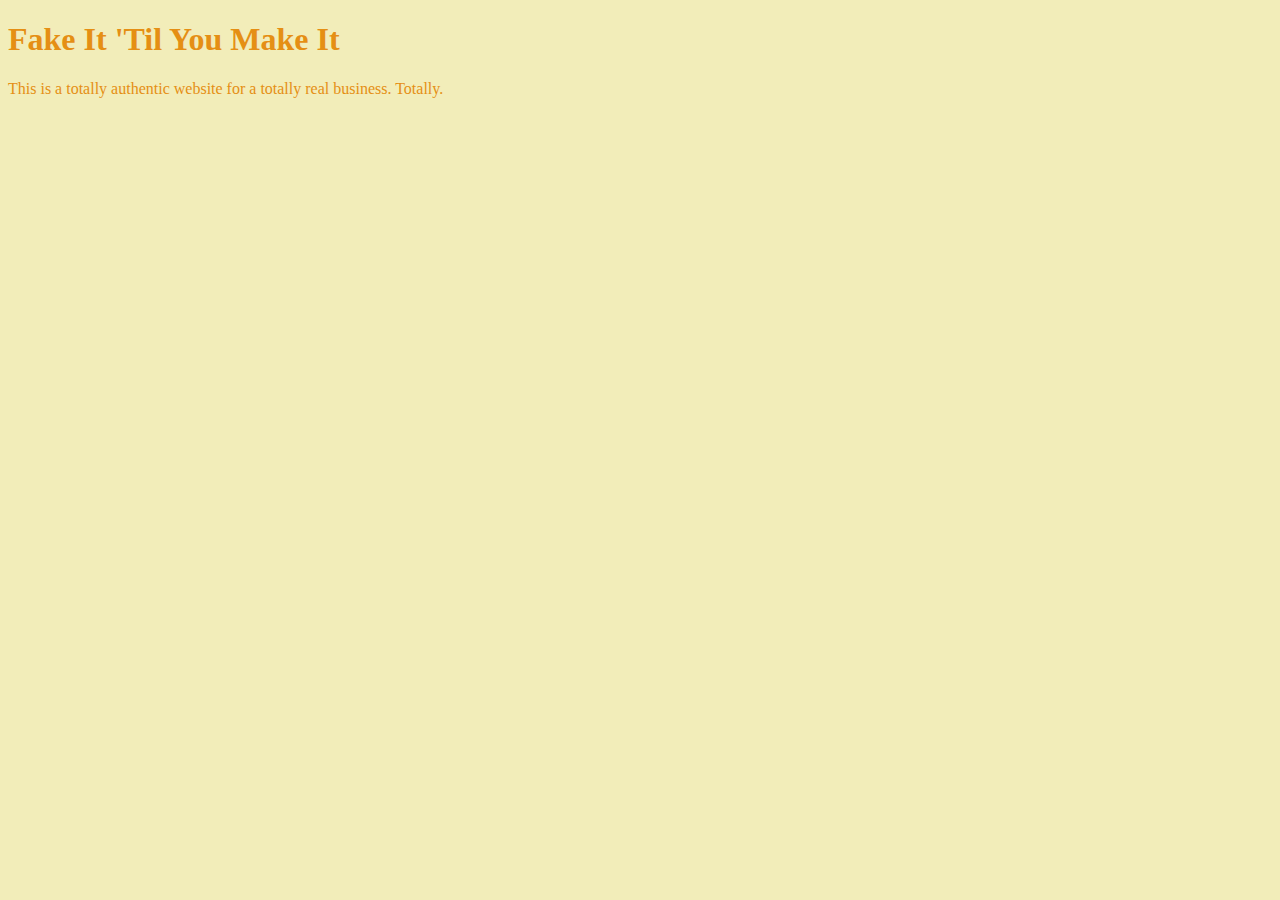
<file: unit_1/index.html>
<!DOCTYPE html>
<html>
<head>
	<title>Fake It 'Til You Make It</title>
	<link rel="stylesheet" type="text/css" href="css/style.css">
</head>
<body>
	<h1>Fake It 'Til You Make It</h1>
	<p>This is a totally authentic website for a totally real business. Totally.</p>
</body>
</html>
</file>
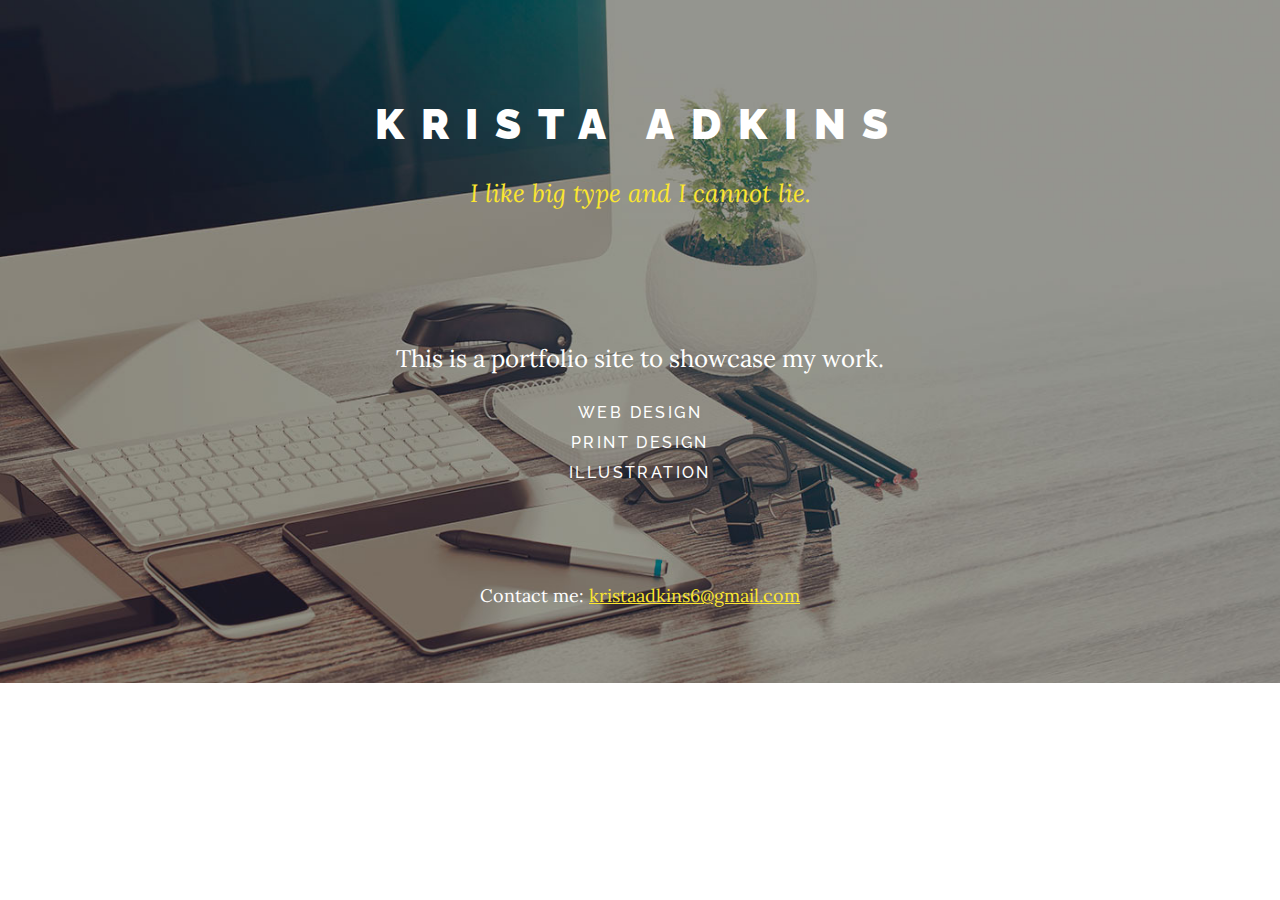
<file: unit_3/index.html>
<!DOCTYPE html>
<html>
<head>
	<title>Krista Adkins</title>
	<link rel="stylesheet" type="text/css" href="css/style.css">
</head>
<body>
	<div id="title">
	<h1>Krista Adkins</h1>
	</div>

	<div id="slogan">
	I like big type and I cannot lie.
	</div>
	
	<div id="description">
	<p>This is a portfolio site to showcase my work.</p>
	<ul>
		<li>Web design</li>
		<li>Print design</li>
		<li>Illustration</li>
	</ul>
	</div>

	<div id="footer">
	<p>Contact me: <a href="mailto:kristaadkins6@gmail.com">kristaadkins6@gmail.com</a></p>
	</div>
</body>
</html>
</file>
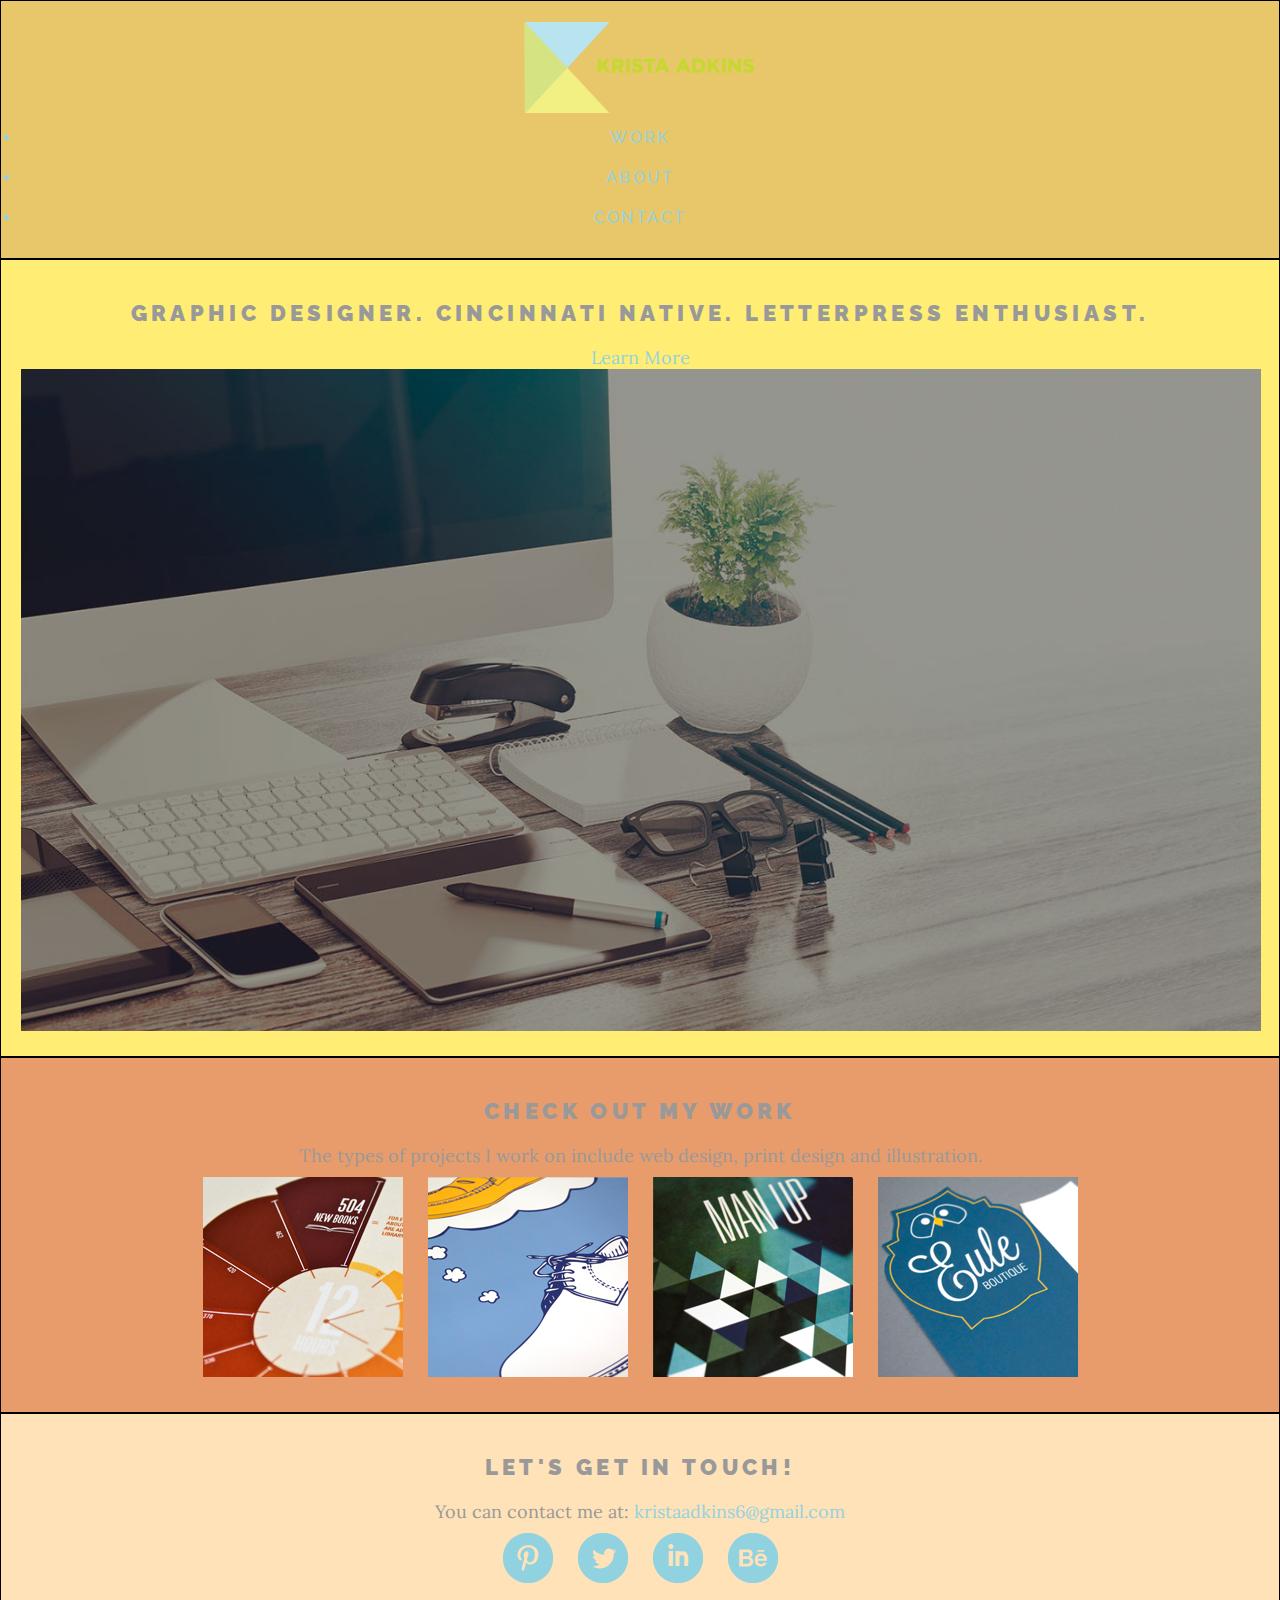
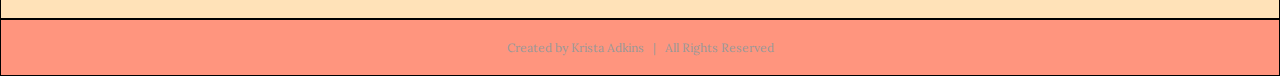
<file: unit_5/index.html>
<!DOCTYPE html>
<html>
<head>
	<title>Krista Adkins</title>
	<link rel="stylesheet" type="text/css" href="css/style.css">
</head>
<body>
	<div class="wrapper">
	<nav>
		<img title="Krista Adkins" src="images/logo.png">
		<ul>
			<li><a href="#">Work</a></li>
			<li><a href="#">About</a></li>
			<li><a href="#">Contact</a></li>
		</ul>
	</nav>
	<header>
		<h1>Graphic Designer. Cincinnati Native. Letterpress Enthusiast.</h1>
		<p><a href="#">Learn More</a></p>
		<img title="design studio" src="images/gd.jpg">
	</header>
	<article>
		<h1>Check Out My Work</h1>
		<p>The types of projects I work on include web design, print design and illustration.</p>
		<div id="work-thumbnails">
			<a href="#"><img title="John Thackara Poster Series" src="images/thackaraThumb.jpg"></a>
			<a href="#"><img title="Loafer's Manifesto Campaign" src="images/loaferThumb.jpg"></a>
			<a href="#"><img title="Up Magazine" src="images/upThumb.jpg"></a>
			<a href="#"><img title="Eule Branding" src="images/euleThumb.jpg"></a>
		</div>
	</article>
	<section>
		<h1>Let's get in touch!</h1>
		<p>You can contact me at: <a href="mailto:kristaadkins6@gmail.com">kristaadkins6@gmail.com</a></p>
		<div id="social-media">
			<a href="#"><img title="Pinterest" src="images/pinterest_icon.png"></a>
			<a href="#"><img title="Twitter" src="images/twitter_icon.png"></a>
			<a href="#"><img title="LinkedIn" src="images/linkedin_icon.png"></a>
			<a href="#"><img title="Behance" src="images/behance_icon.png"></a>
		</div>
	</section>
	<footer>
		<p>Created by Krista Adkins &nbsp; | &nbsp; All Rights Reserved </p>
	</footer>
	</div>
</body>
</html>
</file>
<file: unit_1/css/style.css>
body {
	background-color: #f2edb9;
}

h1, p {
	color: #e58f14;
}
</file>
<file: unit_3/css/style.css>
@import url(https://fonts.googleapis.com/css?family=Raleway:900,500);
@import url(https://fonts.googleapis.com/css?family=Lora:400,400italic,700,700italic);

*, 
*:before, 
*:after {  
	margin: 0;
	padding: 0;
	-moz-box-sizing: border-box;
	-webkit-box-sizing: border-box;
	box-sizing: border-box;
}

body {
	background-image: url("../images/gd.jpg");
  	background-size: cover;
  	background-repeat: no-repeat;
	color: #fff;
	font-family: 'Lora', serif;
	text-align: center;
}

h1 {
	font-family: 'Raleway', sans-serif;
	font-weight: 900;
	font-size: 42px;
	text-transform: uppercase;
	letter-spacing: .4em;
	margin-top: 100px;
}

ul {
    font-family: 'Lora', serif;
    text-align: center;
    list-style-type: none;
}

li {
	font-family: 'Raleway', sans-serif;
	font-weight: 500;
	text-transform: uppercase;
	letter-spacing: .15em;
	line-height: 30px;
}

a {
	color: #fbe630;
}

#slogan{
	color: #fbe630;
	font-style: italic;
	font-family: 'Lora', serif;
	font-size: 25px;
}

#description{
	margin-top:80px;
	padding:30px;
}

#description p{
	font-size: 24px;
}

#footer{
	font-size:18px;
	margin-top: 50px;
}
</file>
<file: unit_5/css/style.css>
@import url(https://fonts.googleapis.com/css?family=Raleway:900,500);
@import url(https://fonts.googleapis.com/css?family=Lora:400,400italic,700,700italic);

*{
	padding: 0;
	margin: 0;
	box-sizing: border-box;
}

a {
	color: #95d2df;
	text-decoration: none;
}

article {
    background-color: #E89C6C;
    border: 1px black solid;
    padding: 20px;
}

body {
	color: #999;
	font-family: 'Lora', serif;
	font-size: 18px;
	text-align: center;
}

footer {
    background-color: #FF957E;
    border: 1px black solid;
    font-size:12px;
    padding: 20px;
}

h1 {
	font-family: 'Raleway', sans-serif;
	font-weight: 900;
	font-size: 22px;
	text-transform: uppercase;
	letter-spacing: .2em;
	padding: 20px;
}

header {
    background-color: #FFED74;
    border: 1px black solid;
    padding: 20px;
}

header img {
	width: 1240px;
}

li {
	color: #95d2df;
	font-family: 'Raleway', sans-serif;
	font-size: 16px;
	font-weight: 500;
	text-transform: uppercase;
	letter-spacing: .15em;
	line-height: 40px;
}

nav {
    background-color: #E8C66A;
    border: 1px black solid;
    padding: 20px;
}

section {
    background-color: #FFE2B8;
    border: 1px black solid;
    padding: 20px;
}

#social-media img {
	padding: 10px;
}

#work-thumbnails img {
	padding: 10px;
}
</file>
